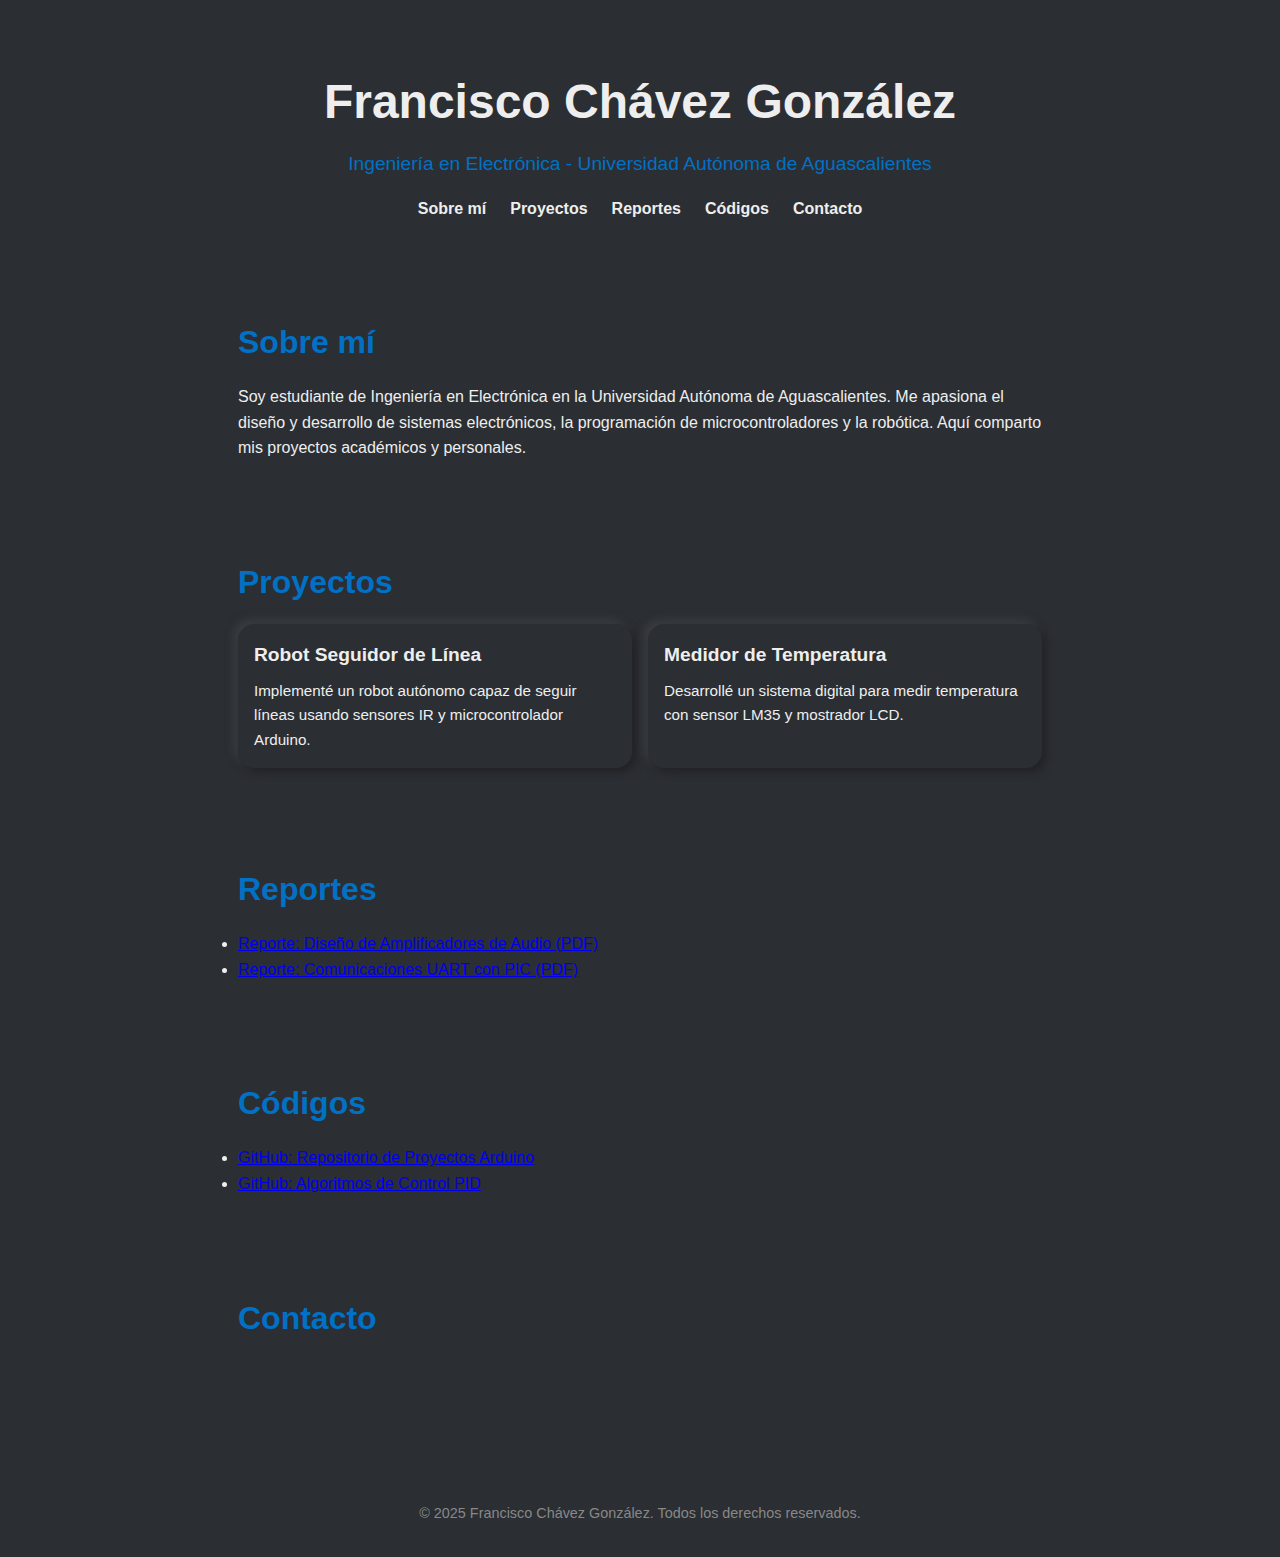
<file: index.html>
<!DOCTYPE html>
<html lang="es">
<head>
  <meta charset="UTF-8" />
  <meta name="viewport" content="width=device-width, initial-scale=1.0"/>
  <title>Portafolio - Francisco Chávez González</title>

  <!-- Font Awesome para los iconos -->
  <link
    rel="stylesheet"
    href="https://cdnjs.cloudflare.com/ajax/libs/font-awesome/6.4.0/css/all.min.css"
    integrity="sha512-pVn1XU+kYVYQ0a74vLrKz8E9FQPYWhSYTLj5PbVZnRgtOZZIcE1l/biA1JY+wZj2dEjqUurN+T5mX8aeY2bMmQ=="
    crossorigin="anonymous"
    referrerpolicy="no-referrer"
  />

  <style>
    :root {
      --bg: #2b2e33;
      --shadow-light: #3c3f43;
      --shadow-dark:  #212225;
      --accent:       #0071C5; /* Azul Intel */
      --text:         #eeeeee;
      --radius:       16px;
      --spread:       8px;
    }

    * {
      box-sizing: border-box;
      margin: 0; padding: 0;
    }

    body {
      background: var(--bg);
      color: var(--text);
      font-family: 'Segoe UI', sans-serif;
      line-height: 1.6;
    }

    header {
      text-align: center;
      padding: 4rem 1rem 2rem;
    }

    header h1 {
      font-size: 3rem;
      margin-bottom: 0.5rem;
    }

    header p.subtitle {
      font-size: 1.2rem;
      color: var(--accent);
    }

    nav {
      display: flex;
      justify-content: center;
      gap: 1.5rem;
      margin-top: 1rem;
    }

    nav a {
      color: var(--text);
      text-decoration: none;
      font-weight: bold;
      transition: color .3s;
    }
    nav a:hover {
      color: var(--accent);
    }

    .container {
      max-width: 900px;
      margin: 2rem auto;
      padding: 0 1rem;
    }

    section {
      background: var(--bg);
      border-radius: var(--radius);
      padding: 2rem;
      margin-bottom: 2rem;
      box-shadow:
        var(--spread) var(--spread) calc(var(--spread) * 2) var(--shadow-dark),
       -var(--spread) -var(--spread) calc(var(--spread) * 2) var(--shadow-light);
    }

    section h2 {
      font-size: 2rem;
      margin-bottom: 1rem;
      color: var(--accent);
    }

    .icons-social a {
      margin: 0 0.75rem;
      font-size: 1.8rem;
      color: var(--text);
      transition: color .3s;
    }
    .icons-social a:hover {
      color: var(--accent);
    }

    .grid {
      display: grid;
      grid-template-columns: repeat(auto-fit, minmax(240px, 1fr));
      gap: 1rem;
    }

    .card-item {
      padding: 1rem;
      border-radius: var(--radius);
      background: var(--bg);
      box-shadow:
        4px 4px 8px var(--shadow-dark),
       -4px -4px 8px var(--shadow-light);
      transition: transform .3s;
    }
    .card-item:hover {
      transform: translateY(-4px);
    }

    .card-item h3 {
      margin-bottom: 0.5rem;
      font-size: 1.2rem;
    }

    .card-item p {
      font-size: 0.95rem;
    }

    footer {
      text-align: center;
      padding: 2rem 1rem;
      font-size: 0.9rem;
      color: #888;
    }
  </style>
</head>
<body>
  <header>
    <h1>Francisco Chávez González</h1>
    <p class="subtitle">Ingeniería en Electrónica - Universidad Autónoma de Aguascalientes</p>
    <nav>
      <a href="#about">Sobre mí</a>
      <a href="#projects">Proyectos</a>
      <a href="#reports">Reportes</a>
      <a href="#code">Códigos</a>
      <a href="#contact">Contacto</a>
    </nav>
  </header>

  <div class="container">
    <section id="about">
      <h2>Sobre mí</h2>
      <p>Soy estudiante de Ingeniería en Electrónica en la Universidad Autónoma de Aguascalientes. Me apasiona el diseño y desarrollo de sistemas electrónicos, la programación de microcontroladores y la robótica. Aquí comparto mis proyectos académicos y personales.</p>
    </section>

    <section id="projects">
      <h2>Proyectos</h2>
      <div class="grid">
        <!-- Ejemplo de proyecto -->
        <div class="card-item">
          <h3>Robot Seguidor de Línea</h3>
          <p>Implementé un robot autónomo capaz de seguir líneas usando sensores IR y microcontrolador Arduino.</p>
        </div>
        <div class="card-item">
          <h3>Medidor de Temperatura</h3>
          <p>Desarrollé un sistema digital para medir temperatura con sensor LM35 y mostrador LCD.</p>
        </div>
        <!-- Añade más tarjetas aquí -->
      </div>
    </section>

    <section id="reports">
      <h2>Reportes</h2>
      <ul>
        <li><a href="#">Reporte: Diseño de Amplificadores de Audio (PDF)</a></li>
        <li><a href="#">Reporte: Comunicaciones UART con PIC (PDF)</a></li>
        <!-- Más enlaces a reportes -->
      </ul>
    </section>

    <section id="code">
      <h2>Códigos</h2>
      <ul>
        <li><a href="#">GitHub: Repositorio de Proyectos Arduino</a></li>
        <li><a href="#">GitHub: Algoritmos de Control PID</a></li>
        <!-- Más enlaces a repositorios -->
      </ul>
    </section>

    <section id="contact">
      <h2>Contacto</h2>
      <div class="icons-social">
        <a href="https://github.com/tu-usuario" target="_blank" aria-label="GitHub"><i class="fab fa-github"></i></a>
        <a href="https://linkedin.com/in/tu-usuario" target="_blank" aria-label="LinkedIn"><i class="fab fa-linkedin"></i></a>
        <a href="mailto:francisco.ejemplo@correo.com" aria-label="Email"><i class="fas fa-envelope"></i></a>
      </div>
    </section>
  </div>

  <footer>
    &copy; 2025 Francisco Chávez González. Todos los derechos reservados.
  </footer>
</body>
</html>
</file>
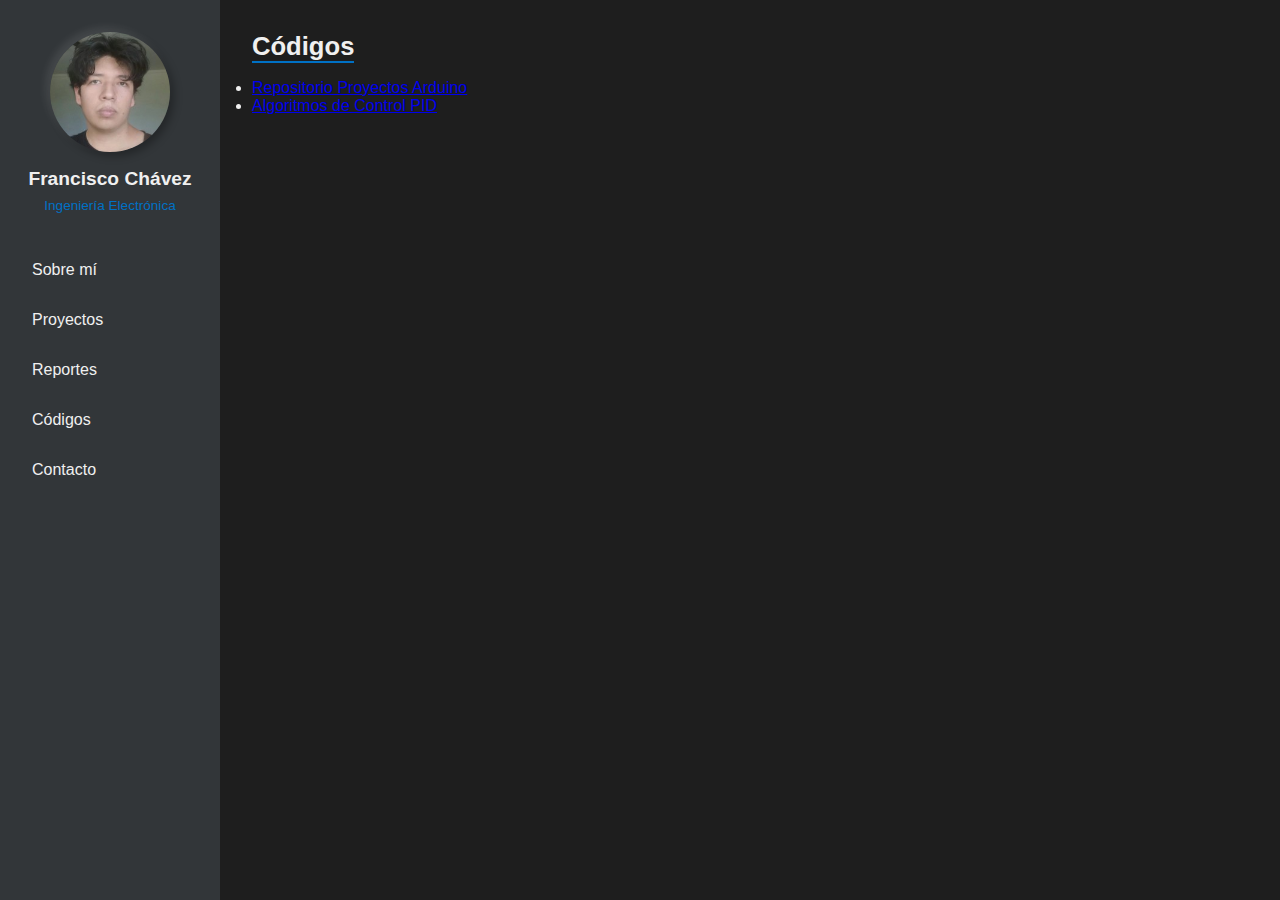
<file: code.html>
<!DOCTYPE html>
<html lang="es">
<head>
  <meta charset="UTF-8">
  <meta name="viewport" content="width=device-width, initial-scale=1.0">
  <title>Códigos – Francisco Chávez González</title>
  <link rel="stylesheet" href="assets/css/style.css">
</head>
<body>
  <nav class="sidebar">
    <img src="profile.jpeg" class="profile" alt="Foto de perfil de Francisco">
    <h2>Francisco Chávez</h2>
    <p class="role">Ingeniería Electrónica</p>
    <ul>
      <li><a href="about.html">Sobre mí</a></li>
      <li><a href="projects.html">Proyectos</a></li>
      <li><a href="reports.html">Reportes</a></li>
      <li><a href="code.html">Códigos</a></li>
      <li><a href="contact.html">Contacto</a></li>
    </ul>
  </nav>

  <main>
    <section id="code">
      <h3>Códigos</h3>
      <ul>
        <li><a href="https://github.com/tu-usuario/proyectos-arduino" target="_blank">Repositorio Proyectos Arduino</a></li>
        <li><a href="https://github.com/tu-usuario/control-pid" target="_blank">Algoritmos de Control PID</a></li>
        <!-- Añade más enlaces a repositorios de tu código -->
      </ul>
    </section>
  </main>
</body>
</html>
</file>
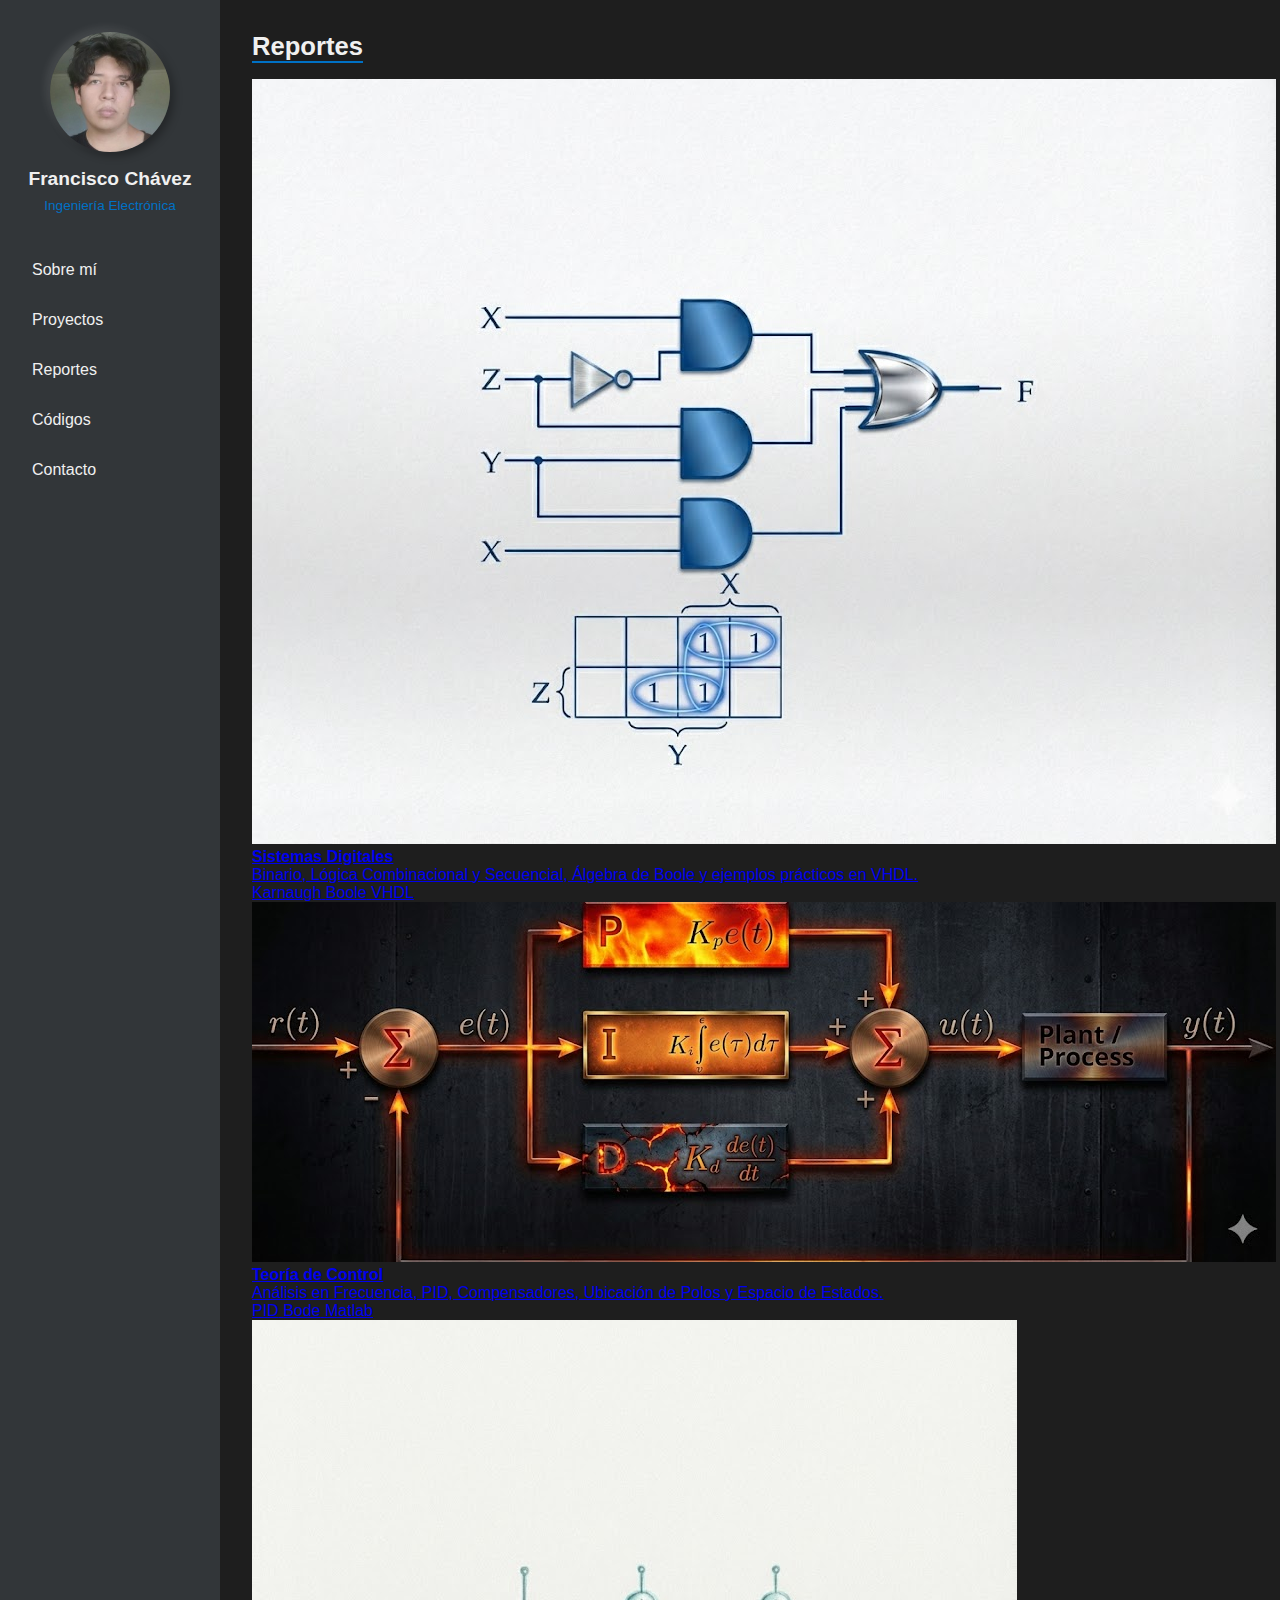
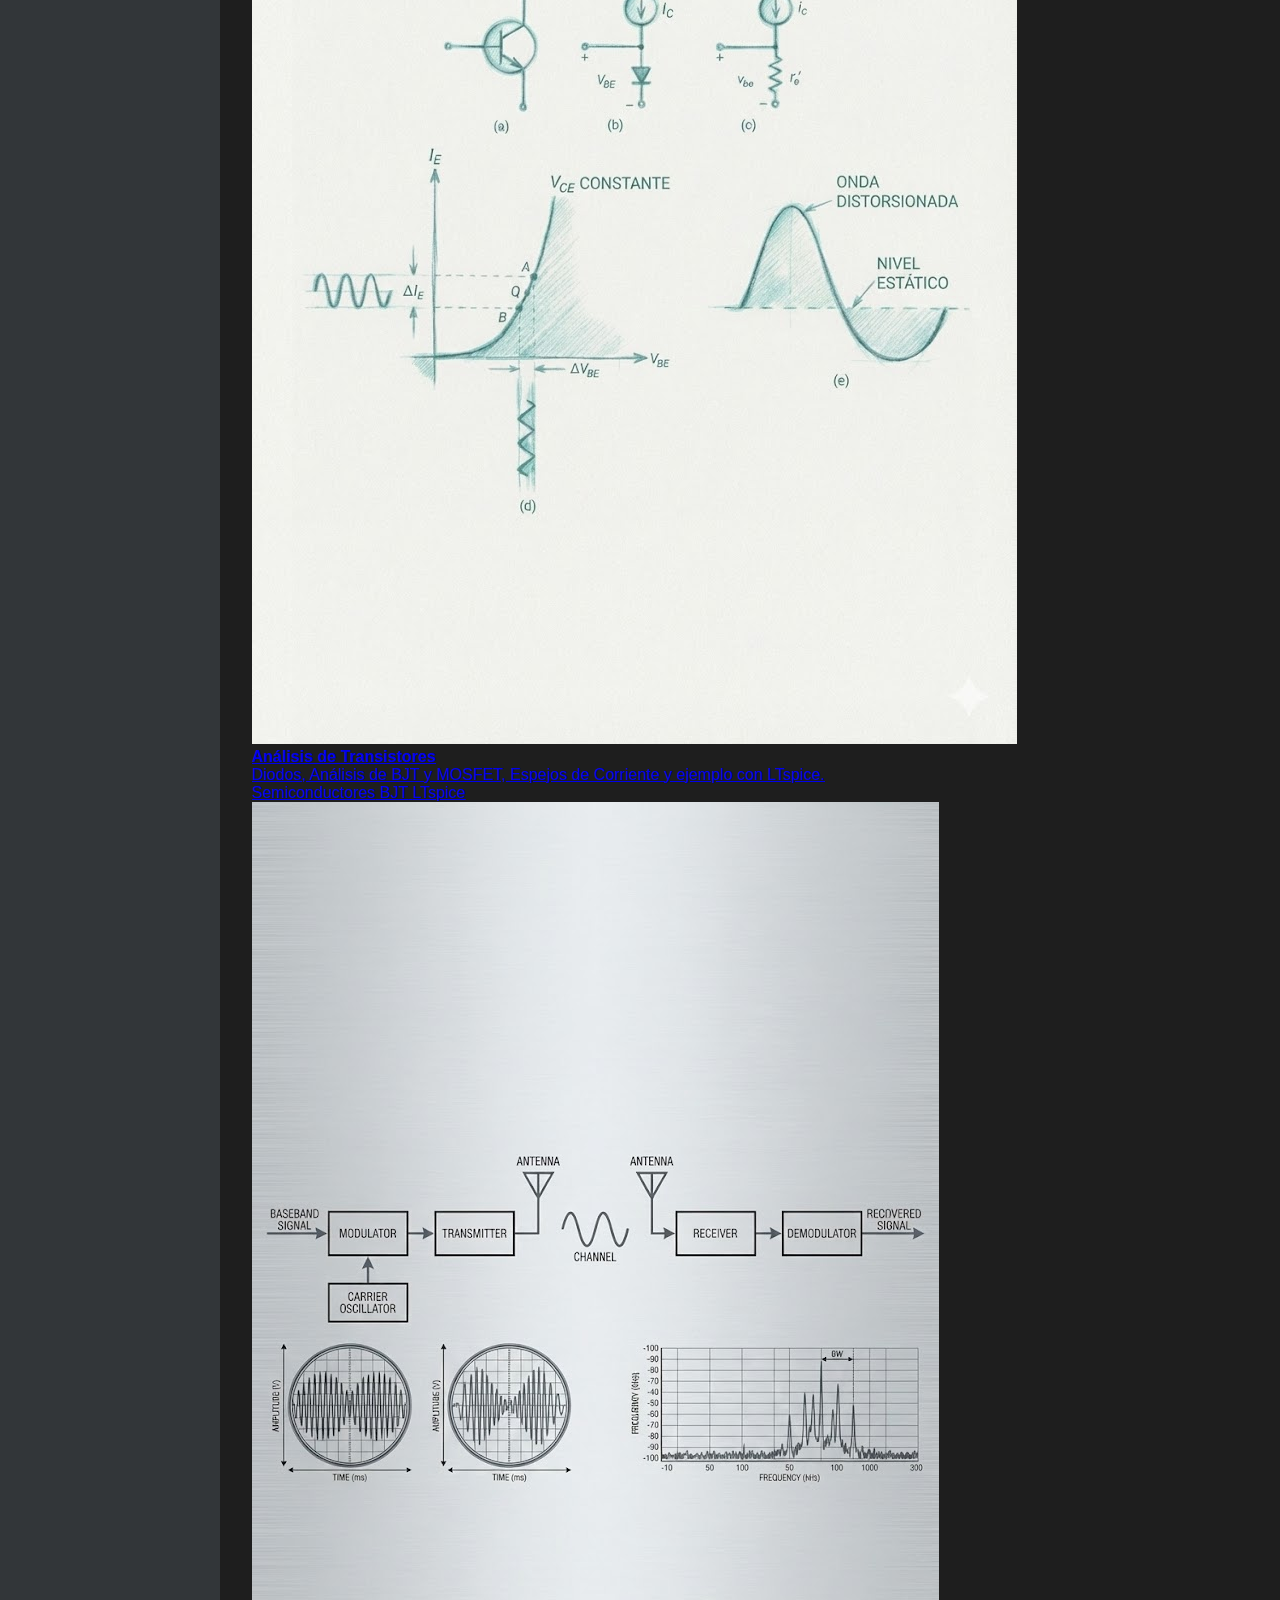
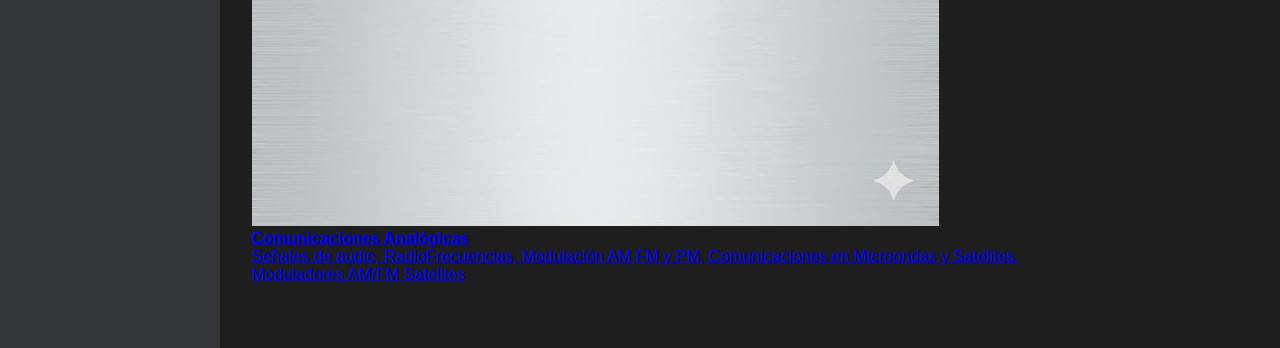
<file: reports.html>
<!DOCTYPE html>
<html lang="es">
<head>
  <meta charset="UTF-8">
  <meta name="viewport" content="width=device-width, initial-scale=1.0">
  <title>Reportes – Francisco Chávez González</title>
  <link rel="stylesheet" href="assets/css/style.css">
</head>
<body>
  <nav class="sidebar">
    <img src="profile.jpeg" class="profile" alt="Foto de perfil de Francisco">
    <h2>Francisco Chávez</h2>
    <p class="role">Ingeniería Electrónica</p>
    <ul>
      <li><a href="about.html">Sobre mí</a></li>
      <li><a href="projects.html">Proyectos</a></li>
      <li><a href="reports.html" class="active">Reportes</a></li>
      <li><a href="code.html">Códigos</a></li>
      <li><a href="contact.html">Contacto</a></li>
    </ul>
  </nav>

  <main>
    <section id="reports">
      <h3>Reportes</h3>

      <!-- Grid de tarjetas verticales -->
      <div class="reports-grid">
        <!-- Tarjeta: Sistemas Digitales -->
        <a class="report-card-vert" href="sistemas-digitales.html" aria-label="Abrir Sistemas Digitales">
          <div class="card-thumb-wrap">
            <img src="assets/images/sistemas-digitales.jpg" alt="Sistemas Digitales — portada" class="card-thumb">
          </div>
          <div class="card-body">
            <h4 class="card-title">    Sistemas Digitales    </h4>
            <p class="card-desc">Binario, Lógica Combinacional y Secuencial, Álgebra de Boole y ejemplos prácticos en VHDL.</p>
            <div class="card-tags">
              <span class="tag">Karnaugh</span>
              <span class="tag">Boole</span>
              <span class="tag">VHDL</span>
            </div>
          </div>
        </a>
        
        <!-- Tarjeta: Control /////////////////////////////////////////////////////////////////////////// -->
        <a class="report-card-vert" href="control.html" aria-label="Abrir Control">
        <div class="card-thumb-wrap">
        <img src="assets/images/control.jpg" alt="Control — portada" class="card-thumb">
        </div>
        <div class="card-body">
        <h4 class="card-title">Teoría de Control </h4>
        <p class="card-desc">Análisis en Frecuencia, PID, Compensadores, Ubicación de Polos y Espacio de Estados.</p>
        <div class="card-tags">
        <span class="tag">PID</span>
        <span class="tag">Bode</span>
        <span class="tag">Matlab</span>
        </div>
        </div>
        </a>

        <!-- Tarjeta: Transistores /////////////////////////////////////////////////////////////////////////// -->
        <a class="report-card-vert" href="transistores.html" aria-label="Abrir Transistores">
        <div class="card-thumb-wrap">
        <img src="assets/images/transistores.jpg" alt="Transistores — portada" class="card-thumb">
        </div>
        <div class="card-body">
        <h4 class="card-title">Análisis de Transistores</h4>
        <p class="card-desc">
        Diodos, Análisis de BJT y MOSFET, Espejos de Corriente y ejemplo con LTspice. 
        </p>
        <div class="card-tags">
        <span class="tag">Semiconductores</span>
        <span class="tag">BJT</span>
        <span class="tag">LTspice</span>
        </div>
        </div>
        </a>

        <!-- Tarjeta: Comunicaciones Analogicas /////////////////////////////////////////////////////////////////// -->
        <a class="report-card-vert" href="comunicaciones.html" aria-label="Abrir Comunicaciones">
        <div class="card-thumb-wrap">
        <img src="assets/images/comunicaciones.jpg" alt="Transistores — portada" class="card-thumb">
        </div>
        <div class="card-body">
        <h4 class="card-title">Comunicaciones Analógicas</h4>
        <p class="card-desc">
        Señales de audio, RadioFrecuencias, Modulación AM,FM y PM, Comunicaciones en Microondas y Satelites. 
        </p>
        <div class="card-tags">
        <span class="tag">Moduladores</span>
        <span class="tag">AM/FM</span>
        <span class="tag">Satelites</span>
        </div>
        </div>
        </a>  




        

        <!-- Ejemplo: otra tarjeta (descomenta / duplica para más) -->
        <!--
        <a class="report-card-vert" href="otro-reporte.html">
          <div class="card-thumb-wrap">
            <img src="assets/images/otra-portada.jpg" alt="Otro reporte" class="card-thumb">
          </div>
          <div class="card-body">
            <h4 class="card-title">Título del otro reporte</h4>
            <p class="card-desc">Descripción corta del contenido del reporte.</p>
            <div class="card-tags">
              <span class="tag">Tag1</span>
              <span class="tag">Tag2</span>
            </div>
          </div>
        </a>
        -->
      </div>

      <!-- Lista de PDFs existentes >
      <ul>
        <li><a href="assets/reports/Amplificadores_Audio.pdf" target="_blank">Diseño de Amplificadores de Audio (PDF)</a></li>
        <li><a href="assets/reports/UART_con_PIC.pdf" target="_blank">Comunicaciones UART con PIC (PDF)</a></li>
    </ul-->
    </section>
  </main>

  
   
  
</body>
</html>
</file>
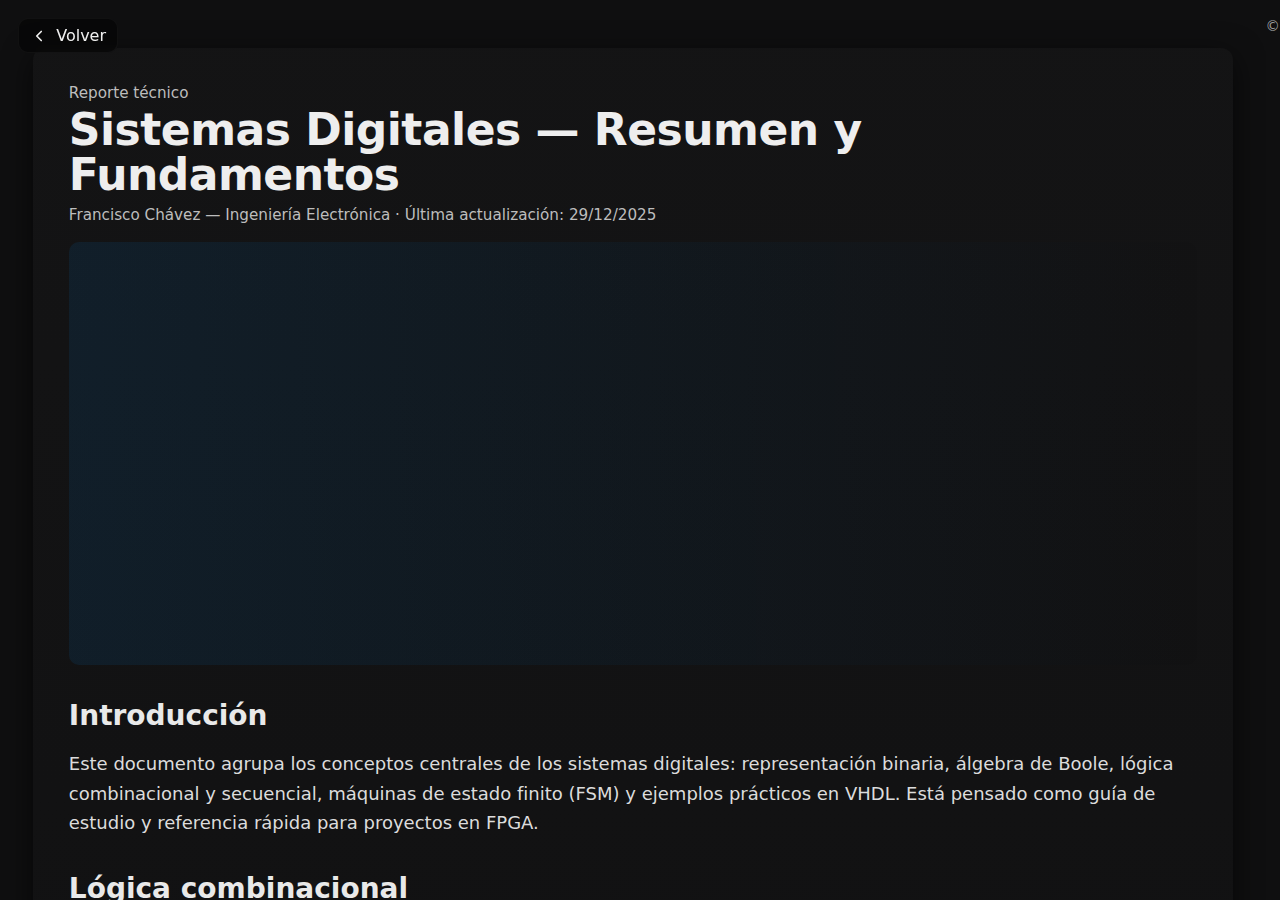
<file: sistemas-digitales.html>
<!DOCTYPE html>
<html lang="es">
<head>
  <meta charset="utf-8" />
  <meta name="viewport" content="width=device-width,initial-scale=1" />
  <title>Sistemas Digitales — Francisco Chávez González</title>
  <link rel="stylesheet" href="assets/css/style.css">
  <style>
    /* ---------- Overrides / estilos locales ---------- */
    /* Ocultar la sidebar (si existe en el CSS global) */
    nav.sidebar { display: none !important; }

    /* Layout a pantalla completa */
    :root{
      --bg: #0f0f10;
      --panel: #141517;
      --muted: #bdbdbd;
      --accent: #0071C5;
      --radius: 12px;
      --max-width: 1200px;
    }
    html,body { height: 100%; margin: 0; background: var(--bg); color: #eee; font-family: 'Segoe UI', Roboto, system-ui, -apple-system, sans-serif; -webkit-font-smoothing:antialiased; }
    /* botón volver fijo */
    .back-fixed {
      position: fixed;
      top: 18px;
      left: 18px;
      z-index: 1200;
      display: inline-flex;
      align-items: center;
      gap: 0.5rem;
      text-decoration: none;
      color: var(--text, #fff);
      background: rgba(0,0,0,0.45);
      border: 1px solid rgba(255,255,255,0.04);
      padding: 0.45rem 0.7rem;
      border-radius: 10px;
      backdrop-filter: blur(4px);
    }
    .back-fixed svg { width:18px; height:18px; display:block; }

    main.full {
      min-height: 100vh;
      display: flex;
      align-items: flex-start;
      justify-content: center;
      padding: 48px 24px;
    }

    .container {
      width: 100%;
      max-width: var(--max-width);
      background: linear-gradient(180deg, rgba(255,255,255,0.02), rgba(0,0,0,0.04));
      border-radius: var(--radius);
      padding: 36px;
      box-shadow: 0 8px 30px rgba(0,0,0,0.6);
      box-sizing: border-box;
    }

    /* Títulos grandes, legibles */
    .eyebrow { color: var(--muted); font-size: 0.95rem; margin-bottom: 6px; }
    h1 {
      font-size: clamp(26px, 4.2vw, 44px);
      margin: 0 0 8px 0;
      line-height: 1.02;
      letter-spacing: -0.5px;
    }
    .meta { color: var(--muted); margin-bottom: 18px; font-size: 0.95rem; }

    /* Encabezado con imagen cover (opcional) */
    .cover {
      width: 100%;
      aspect-ratio: 16/6;
      overflow: hidden;
      margin-bottom: 20px;
      border-radius: 10px;
      background: linear-gradient(90deg, rgba(0,113,197,0.12), rgba(0,0,0,0.06));
      display:flex;
      align-items:center;
      justify-content:center;
    }
    .cover img { width:100%; height:100%; object-fit:cover; display:block; }

    /* Contenido */
    .content {
      font-size: clamp(16px, 1.6vw, 18px);
      line-height: 1.65;
      color: #e9e9e9;
    }
    .content h2 { font-size: clamp(20px, 2.6vw, 28px); margin-top: 28px; margin-bottom: 10px; }
    .content p { margin: 0 0 14px 0; color: #dcdcdc; }
    .content pre {
      background: #0b0b0b;
      padding: 14px;
      border-radius: 8px;
      overflow:auto;
      font-family: ui-monospace, SFMono-Regular, Menlo, Monaco, "Roboto Mono", "Courier New", monospace;
      font-size: 0.92rem;
      color: #cfeefb;
    }

    /* Figuras / imágenes insertables */
    figure {
      margin: 18px 0;
      border-radius: 10px;
      overflow: hidden;
      background: #0b0b0b;
      display:block;
    }
    figure img { width:100%; height:auto; display:block; object-fit:cover; }
    figcaption { font-size:0.9rem; color:var(--muted); padding:8px 10px; }

    /* Rejilla de dos columnas para imágenes o secciones técnicas */
    .two-col {
      display: grid;
      grid-template-columns: 1fr 1fr;
      gap: 18px;
      align-items:start;
    }
    @media (max-width:900px) { .two-col { grid-template-columns: 1fr; } }

    /* Bloques destacables */
    .note {
      border-left: 4px solid var(--accent);
      padding: 10px 14px;
      background: rgba(0,113,197,0.04);
      color:#dfeffd;
      margin: 12px 0;
      border-radius:6px;
    }

    /* Footer interno pequeño */
    .doc-footer { margin-top: 28px; color:var(--muted); font-size:0.9rem; }

    /* Ajustes de accesibilidad: texto claro en contraste */
    a { color: var(--accent); text-decoration: underline; text-underline-offset: 3px; }
  </style>
</head>
<body>
  <!-- Flecha volver (visible fija, sola) -->
  <a class="back-fixed" href="reports.html" aria-label="Volver a Reportes">
    <!-- simple icono flecha -->
    <svg viewBox="0 0 24 24" fill="none" aria-hidden="true">
      <path d="M15 18l-6-6 6-6" stroke="currentColor" stroke-width="2.2" stroke-linecap="round" stroke-linejoin="round"/>
    </svg>
    Volver
  </a>

  <main class="full" role="main">
    <div class="container" role="article" aria-labelledby="doc-title">
      <div class="eyebrow">Reporte técnico</div>
      <h1 id="doc-title">Sistemas Digitales — Resumen y Fundamentos</h1>
      <div class="meta">Francisco Chávez — Ingeniería Electrónica · Última actualización: 29/12/2025</div>

      <!-- COVER: si quieres una portada grande, descomenta e inserta la imagen -->
      <!-- EJEMPLO: pegar aquí tu imagen de portada
      <div class="cover">
        <img src="assets/images/mi-portada.jpg" alt="Portada Sistemas Digitales">
      </div>
      -->
      <!-- Si no pegas portada, el siguiente <div class="cover"> vacío sirve como fondo decorativo -->
      <div class="cover" aria-hidden="true"></div>

      <div class="content">
        <h2>Introducción</h2>
        <p>Este documento agrupa los conceptos centrales de los sistemas digitales: representación binaria, álgebra de Boole, lógica combinacional y secuencial, máquinas de estado finito (FSM) y ejemplos prácticos en VHDL. Está pensado como guía de estudio y referencia rápida para proyectos en FPGA.</p>

        <h2>Lógica combinacional</h2>
        <p>Componentes habituales: puertas lógicas, sumadores, multiplexores, decodificadores y codificadores. Técnicas de simplificación: mapas de Karnaugh y álgebra booleana.</p>

        <!-- Placeholder para imagen: diagrama combinacional -->
        <!-- INSERTAR IMAGEN AQUI:
        <figure>
          <img src="assets/images/diagrama-combinacional.jpg" alt="Diagrama combinacional - ejemplo">
          <figcaption>Figura 1: Diagrama de ejemplo de lógica combinacional.</figcaption>
        </figure>
        -->

        <h2>Lógica secuencial y FSM</h2>
        <p>Flip-flops, registros, contadores y diseño de FSM (Moore y Mealy). Es clave separar la lógica combinacional de la secuencial y diseñar correctamente los resets y las condiciones de reloj para evitar glitches.</p>

        <!-- Dos columnas: diagrama + explicación -->
        <div class="two-col">
          <!-- Placeholder para imagen de FSM -->
          <!-- INSERTAR IMAGEN AQUI:
          <figure>
            <img src="assets/images/fsm-diagrama.jpg" alt="Diagrama FSM">
            <figcaption>Figura 2: Ejemplo de máquina de estados finita.</figcaption>
          </figure>
          -->
          <div>
            <p class="note"><strong>Nota:</strong> Para síntesis en FPGA, evita constructos no sintetizables; usa registros claramente definidos y evita dependencias de glitch en señales asíncronas.</p>
            <p>En proyectos reales, es práctico simular en ModelSim/Questa y realizar pruebas en placa con señales de prueba para validar temporizaciones.</p>
          </div>
        </div>

        <h2>Ejemplo en VHDL</h2>
        <pre>
-- contador simple en VHDL (ejemplo)
library IEEE;
use IEEE.STD_LOGIC_1164.ALL;
use IEEE.NUMERIC_STD.ALL;

entity contador is
  Port ( clk : in STD_LOGIC;
         rst : in STD_LOGIC;
         q   : out STD_LOGIC_VECTOR (7 downto 0));
end contador;

architecture Behavioral of contador is
  signal cnt: unsigned(7 downto 0) := (others => '0');
begin
  process(clk)
  begin
    if rising_edge(clk) then
      if rst = '1' then
        cnt <= (others => '0');
      else
        cnt <= cnt + 1;
      end if;
    end if;
  end process;
  q <= std_logic_vector(cnt);
end Behavioral;
        </pre>

        <h2>Implementación y síntesis</h2>
        <p>Consejos para síntesis: constraints de reloj (SDC), mapear correctamente pines, y revisar warning de optimización. Probar en hardware es indispensable.</p>

        <!-- Placeholder para imagen de implementación en FPGA -->
        <!-- INSERTAR IMAGEN AQUI:
        <figure>
          <img src="assets/images/fpga-board.jpg" alt="Placa FPGA con proyecto">
          <figcaption>Figura 3: Implementación en placa FPGA (ejemplo).</figcaption>
        </figure>
        -->

        <div class="doc-footer">
          <p>Referencias: documentación de fabricantes (Intel/Altera, Xilinx), libros de sistemas digitales y notas de laboratorio.</p>
        </div>
      </div>
    </div>
  </main>

  <footer aria-hidden="true" style="text-align:center; padding:18px 0; color:#9b9b9b; font-size:0.9rem;">
    &copy; 
  </footer>
</body>
</html>
</file>
<file: assets/css/style.css>
:root {
  --bg: #1e1e1e;
  --accent: #0071C5;       /* Azul Intel */
  --text: #f0f0f0;
  --highlight: #323639;
  --radius: 12px;
  --transition: 0.3s;
}

* {
  box-sizing: border-box;
  margin: 0;
  padding: 0;
}

body {
  display: flex;
  font-family: 'Segoe UI', sans-serif;
  background: var(--bg);
  color: var(--text);
  min-height: 100vh;
}

/* Sidebar */
nav.sidebar {
  width: 220px;
  background: var(--highlight);
  padding: 2rem 1rem;
  display: flex;
  flex-direction: column;
  align-items: center;
}
nav.sidebar .profile {
  width: 120px;
  height: 120px;
  border-radius: 50%;
  margin-bottom: 1rem;
  object-fit: cover;
  box-shadow:
    4px 4px 8px rgba(0,0,0,0.3),
   -4px -4px 8px rgba(255,255,255,0.1);
}
nav.sidebar h2 {
  margin-bottom: 0.5rem;
  font-size: 1.2rem;
  text-align: center;
}
nav.sidebar .role {
  font-size: 0.85rem;
  color: var(--accent);
  margin-bottom: 1.5rem;
  text-align: center;
}
nav.sidebar ul {
  list-style: none;
  width: 100%;
}
nav.sidebar ul li {
  margin: 1rem 0;
}
nav.sidebar ul li a {
  color: var(--text);
  text-decoration: none;
  display: block;
  padding: 0.5rem 1rem;
  border-radius: var(--radius);
  transition: background var(--transition);
}
nav.sidebar ul li a:hover {
  background: var(--accent);
}

/* Main content */
main {
  flex: 1;
  padding: 2rem;
  overflow-y: auto;
}
main section {
  margin-bottom: 2rem;
}
main h3 {
  font-size: 1.6rem;
  margin-bottom: 1rem;
  border-bottom: 2px solid var(--accent);
  display: inline-block;
}

/* Grid de tarjetas */
.grid {
  display: grid;
  grid-template-columns: repeat(auto-fill, minmax(200px, 1fr));
  gap: 1rem;
}
.card {
  background: var(--highlight);
  border-radius: var(--radius);
  overflow: hidden;
  transition: transform var(--transition);
  box-shadow:
    4px 4px 8px rgba(0,0,0,0.3),
   -4px -4px 8px rgba(255,255,255,0.1);
}
.card:hover {
  transform: translateY(-5px);
}
.card img {
  width: 100%;
  height: 120px;
  object-fit: cover;
}
.card-content {
  padding: 1rem;
}
.card-content h4 {
  margin-bottom: 0.5rem;
}
.card-content p {
  font-size: 0.9rem;
}

/* Footer */
footer {
  text-align: center;
  font-size: 0.8rem;
  color: #666;
  padding: 1rem;
}
</file>
